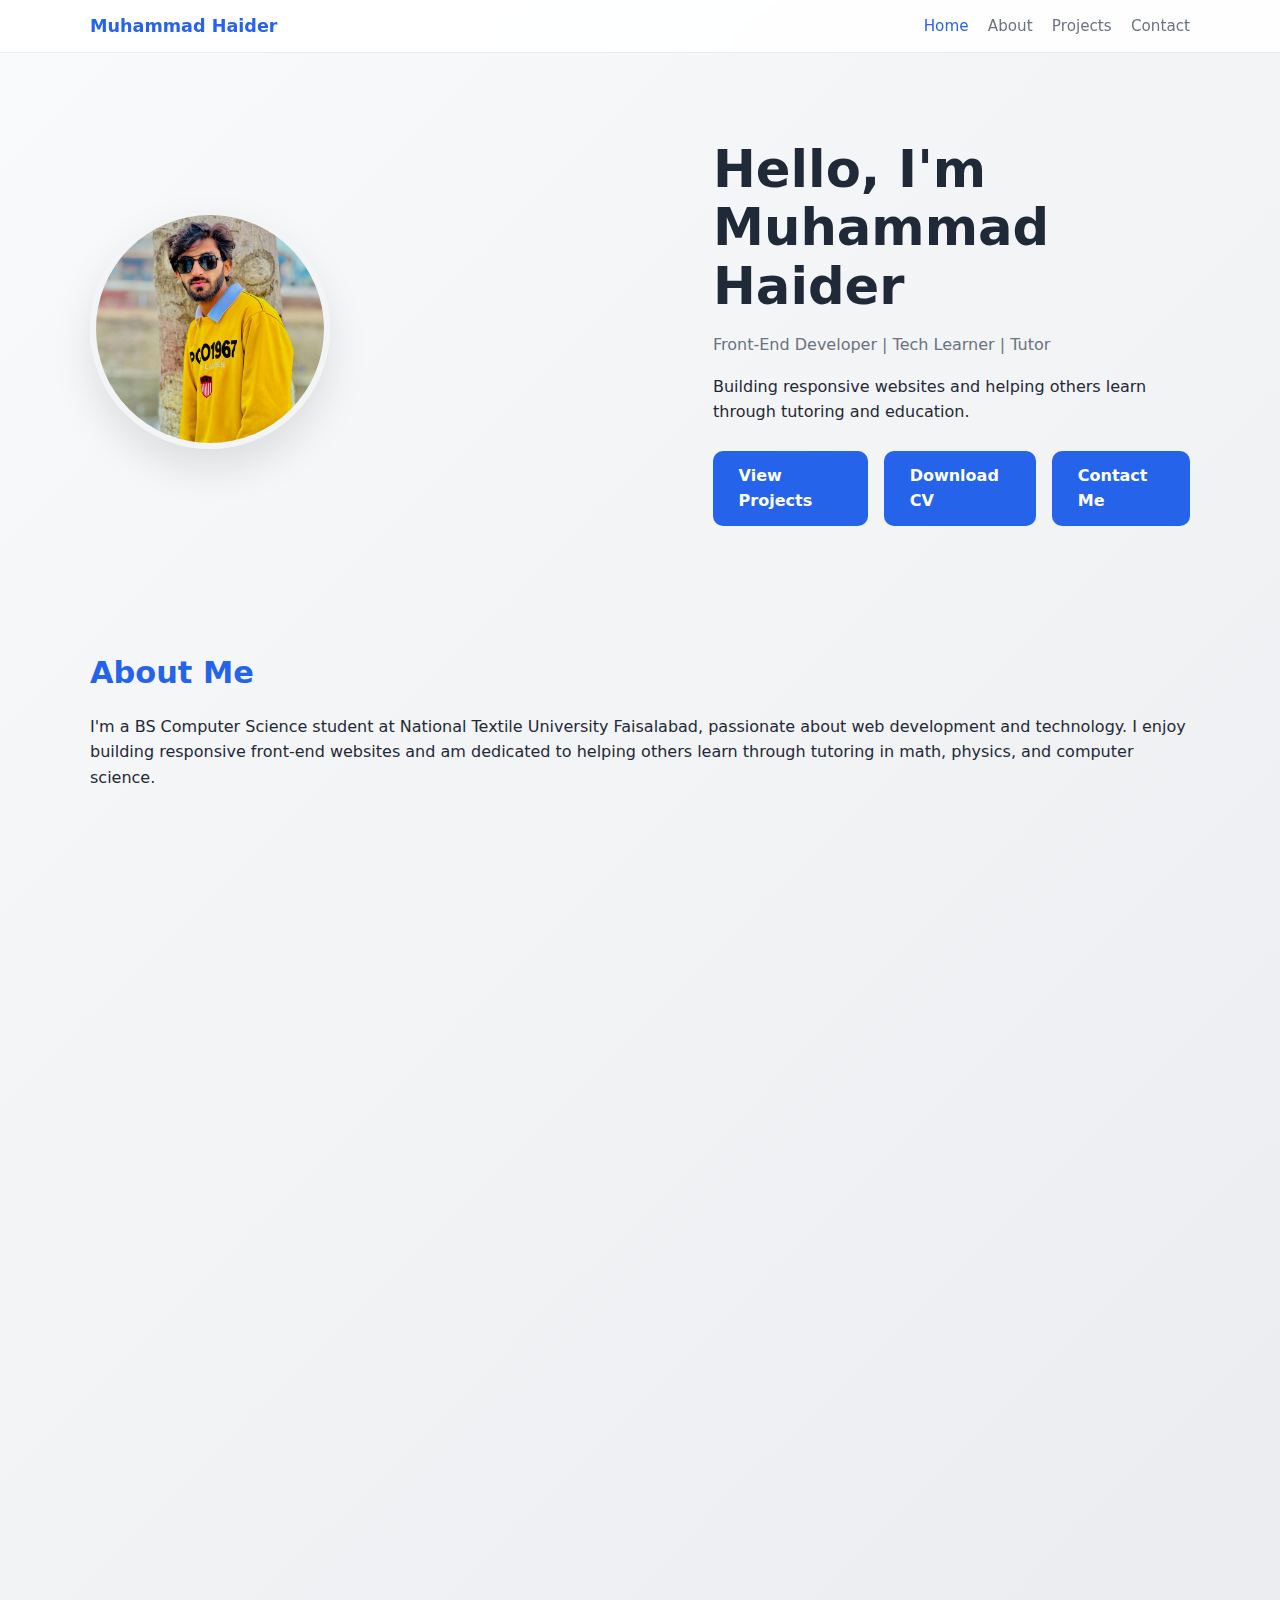
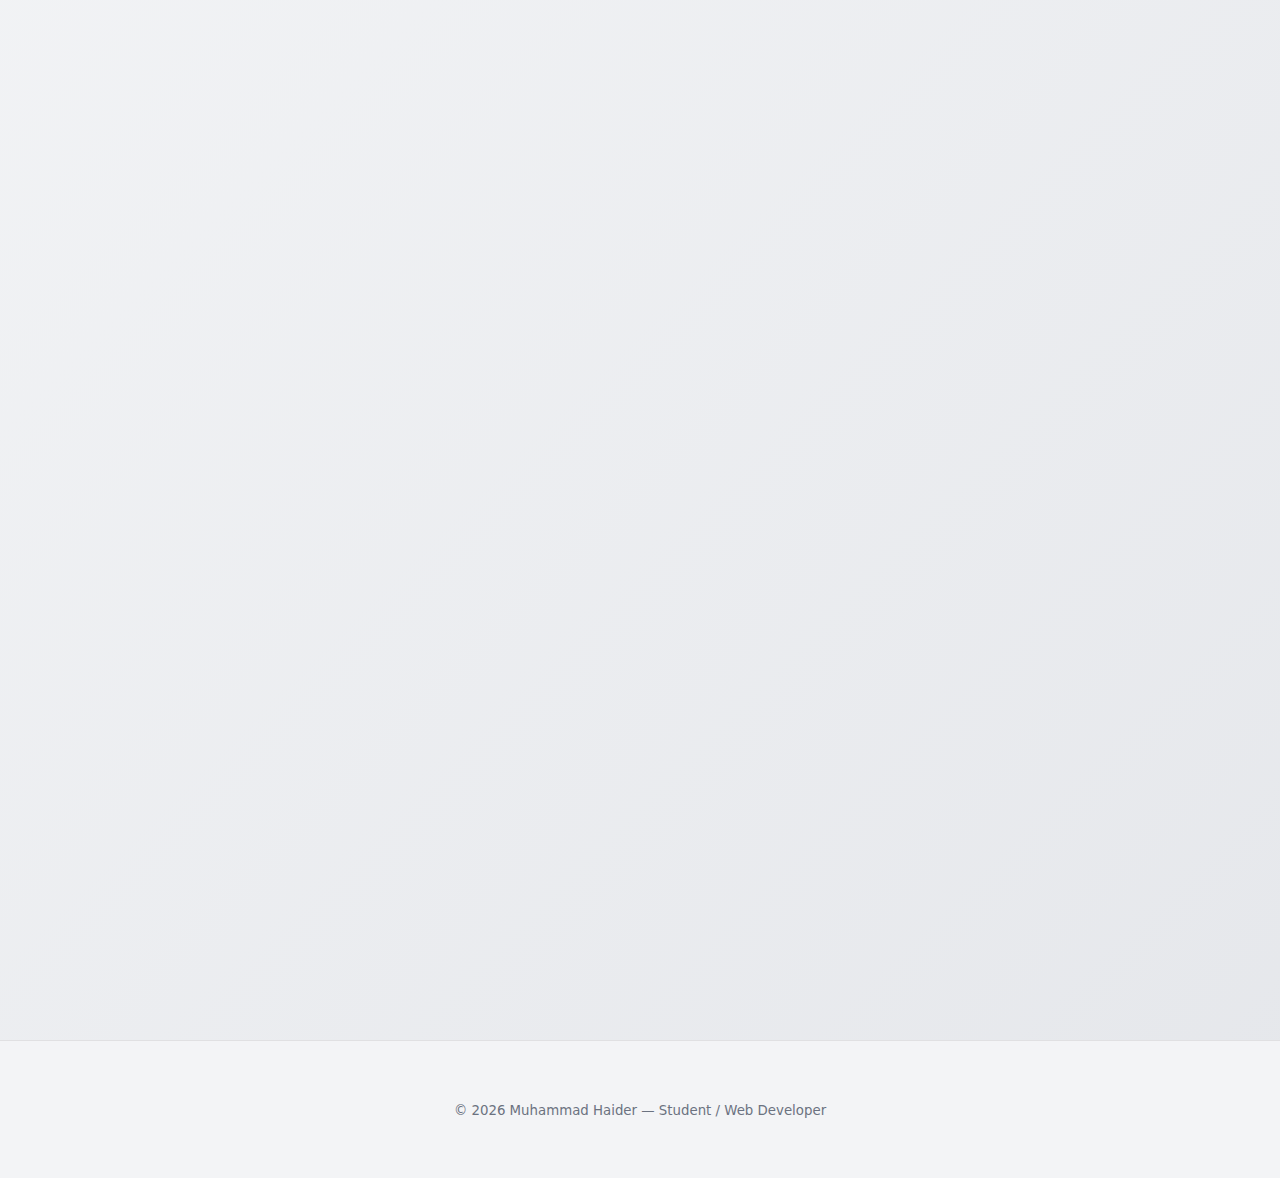
<file: index.html>
<!doctype html>
<html lang="en">
<head>
  <meta charset="utf-8" />
  <meta name="viewport" content="width=device-width,initial-scale=1" />
  <title>Muhammad Haider — Home</title>
  <!-- link to the stylesheet (make sure style.css exists) -->
  <link rel="stylesheet" href="style.css" />
</head>
<body>
  <!-- Header / Navigation -->
  <header class="site-header">
    <div class="container header-inner">
      <a class="logo" href="index.html">Muhammad Haider</a>
      <button id="nav-toggle" aria-label="Toggle navigation">☰</button>
      <nav id="nav">
        <a href="index.html">Home</a>
        <a href="about.html">About</a>
        <a href="projects.html">Projects</a>
        <a href="contact.html">Contact</a>
      </nav>
    </div>
  </header>

  <!-- Hero Section -->
  <main>
    <section id="home" class="hero reveal">
      <div class="container">
        <div class="hero-inner">
          <img src="hadi.jpeg" alt="Muhammad Haider" class="profile-photo" />
          <div class="hero-text">
            <h1>Hello, I'm <span class="accent">Muhammad Haider</span></h1>
            <p class="lead">Front-End Developer | Tech Learner | Tutor</p>
            <p class="small">Building responsive websites and helping others learn through tutoring and education.</p>
            <div class="cta-group">
              <a class="cta" href="projects.html">View Projects</a>
              <a class="cta cta-secondary" href="Haider_Resume.pdf">Download CV</a>
              <a class="cta cta-secondary" href="contact.html">Contact Me</a>
            </div>
          </div>
        </div>
      </div>
  </main>

  <!-- About Section -->
  <section id="about" class="about reveal">
    <div class="container">
      <h2>About Me</h2>
      <p>I'm a BS Computer Science student at National Textile University Faisalabad, passionate about web development and technology. I enjoy building responsive front-end websites and am dedicated to helping others learn through tutoring in math, physics, and computer science.</p>
    </div>
  </section>

  <!-- Education Section -->
  <section id="education" class="education reveal">
    <div class="container">
      <h2>Education</h2>
      <div class="education-item">
        <h3>Bachelor of Science in Computer Science</h3>
        <p class="institution">National Textile University Faisalabad</p>
        <p>Focus on artificial intelligence and web development with coursework in programming, data structures, and web technologies.</p>
      </div>
    </div>
  </section>

  <!-- Skills Section -->
  <section id="skills" class="skills reveal">
    <div class="container">
      <h2>Skills</h2>
      <div class="skills-grid">
        <div class="skill-category">
          <h3>Technical</h3>
          <ul class="skill-list">
            <li>HTML</li>
            <li>CSS</li>
            <li>JavaScript</li>
            <li>GitHub</li>
            <li>Google Sheets</li>
          </ul>
        </div>
        <div class="skill-category">
          <h3>Professional</h3>
          <ul class="skill-list">
            <li>Problem-solving</li>
            <li>Analytical Thinking</li>
            <li>Teaching & Tutoring</li>
            <li>Communication</li>
            <li>Time Management</li>
          </ul>
        </div>
      </div>
    </div>
  </section>

  <!-- Services Section -->
  <section id="services" class="services reveal">
    <div class="container">
      <h2>Services</h2>
      <div class="services-grid">
        <div class="service-card">
          <h3>🌐 Front-End Web Development</h3>
          <p>Build responsive, modern websites using HTML, CSS, and JavaScript tailored to your needs.</p>
        </div>
        <div class="service-card">
          <h3>📂 Portfolio & Academic Websites</h3>
          <p>Create professional portfolio sites and academic project websites that showcase your work.</p>
        </div>
        <div class="service-card">
          <h3>📊 Google Sheets Automation</h3>
          <p>Streamline your data management and workflow with Google Sheets automation and scripts.</p>
        </div>
        <div class="service-card">
          <h3>📚 Online Tutoring</h3>
          <p>Learn math, physics, and computer science from an experienced tutor with a passion for teaching.</p>
        </div>
      </div>
    </div>
  </section>

  <!-- Achievements Section -->
  <section id="achievements" class="achievements reveal">
    <div class="container">
      <h2>Strengths & Achievements</h2>
      <div class="achievements-grid">
        <div class="achievement-item">
          <h3>🎓 Strong Academic Foundation</h3>
          <p>Solid background in computer science, mathematics, and physics with excellent analytical skills.</p>
        </div>
        <div class="achievement-item">
          <h3>💻 Hands-On Project Experience</h3>
          <p>Real-world experience building responsive websites and completing technical projects from start to finish.</p>
        </div>
        <div class="achievement-item">
          <h3>⚡ Fast Learner</h3>
          <p>Quick to grasp new concepts and technologies, with a continuous learning mindset and attention to detail.</p>
        </div>
        <div class="achievement-item">
          <h3>🤝 Dedicated Educator</h3>
          <p>Passionate about teaching and helping others succeed in academics and technical skills.</p>
        </div>
      </div>
    </div>
  </section>

  <!-- Footer -->
  <footer class="site-footer">
    <div class="container">
      <small>© <span id="year"></span> Muhammad Haider — Student / Web Developer</small>
    </div>
  </footer>

  <!-- Shared script (mobile nav, reveal, contact handler). Keep script.js in project folder. -->
  <script src="script.js"></script>
</body>
</html>
</file>
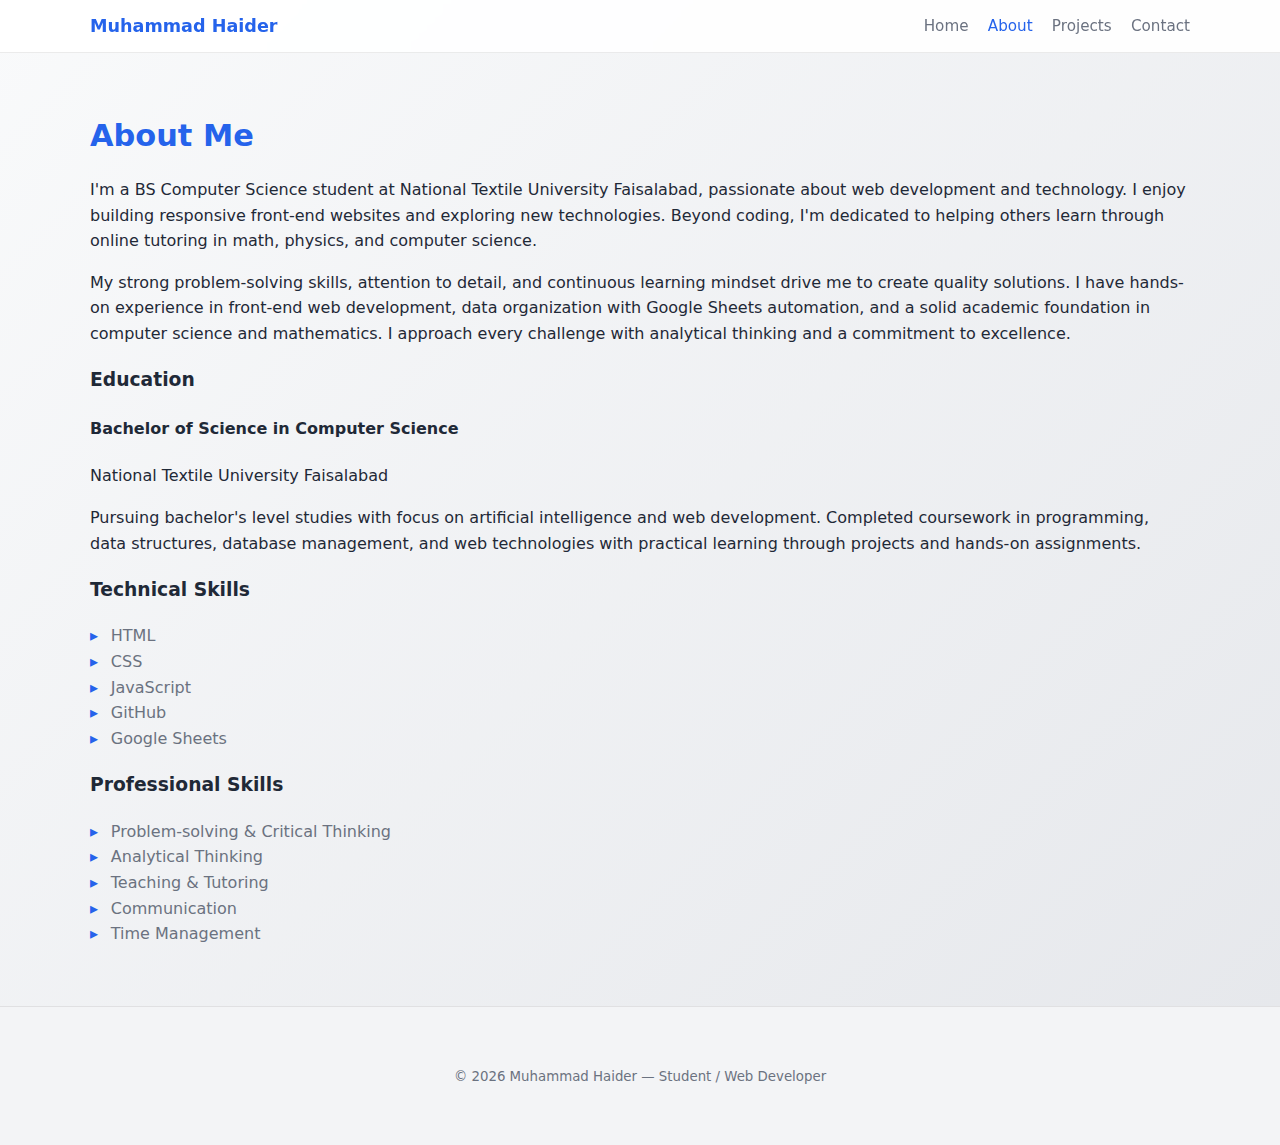
<file: about.html>
<!doctype html>
<html lang="en">
<head>
  <meta charset="utf-8" />
  <meta name="viewport" content="width=device-width,initial-scale=1" />
  <title>About — Muhammad Haider</title>
  <link rel="stylesheet" href="style.css" />
</head>
<body>
  <header class="site-header">
    <div class="container header-inner">
      <a class="logo" href="index.html">Muhammad Haider</a>
      <button id="nav-toggle" aria-label="Toggle navigation">☰</button>
      <nav id="nav">
        <a href="index.html">Home</a>
        <a href="about.html">About</a>
        <a href="projects.html">Projects</a>
        <a href="contact.html">Contact</a>
      </nav>
    </div>
  </header>

  <main>
    <section class="about reveal">
      <div class="container">
        <h2>About Me</h2>
        <p>I'm a BS Computer Science student at National Textile University Faisalabad, passionate about web development and technology. I enjoy building responsive front-end websites and exploring new technologies. Beyond coding, I'm dedicated to helping others learn through online tutoring in math, physics, and computer science.</p>
        
        <p>My strong problem-solving skills, attention to detail, and continuous learning mindset drive me to create quality solutions. I have hands-on experience in front-end web development, data organization with Google Sheets automation, and a solid academic foundation in computer science and mathematics. I approach every challenge with analytical thinking and a commitment to excellence.</p>

        <h3>Education</h3>
        <div class="education-detail">
          <h4>Bachelor of Science in Computer Science</h4>
          <p class="institution">National Textile University Faisalabad</p>
          <p>Pursuing bachelor's level studies with focus on artificial intelligence and web development. Completed coursework in programming, data structures, database management, and web technologies with practical learning through projects and hands-on assignments.</p>
        </div>

        <h3>Technical Skills</h3>
        <ul class="skill-list">
          <li>HTML</li>
          <li>CSS</li>
          <li>JavaScript</li>
          <li>GitHub</li>
          <li>Google Sheets</li>
        </ul>

        <h3>Professional Skills</h3>
        <ul class="skill-list">
          <li>Problem-solving & Critical Thinking</li>
          <li>Analytical Thinking</li>
          <li>Teaching & Tutoring</li>
          <li>Communication</li>
          <li>Time Management</li>
        </ul>
      </div>
    </section>
  </main>

  <footer class="site-footer">
    <div class="container">
      <small>© <span id="year"></span> Muhammad Haider — Student / Web Developer</small>
    </div>
  </footer>

  <script src="script.js"></script>
</body>
</html>
</file>
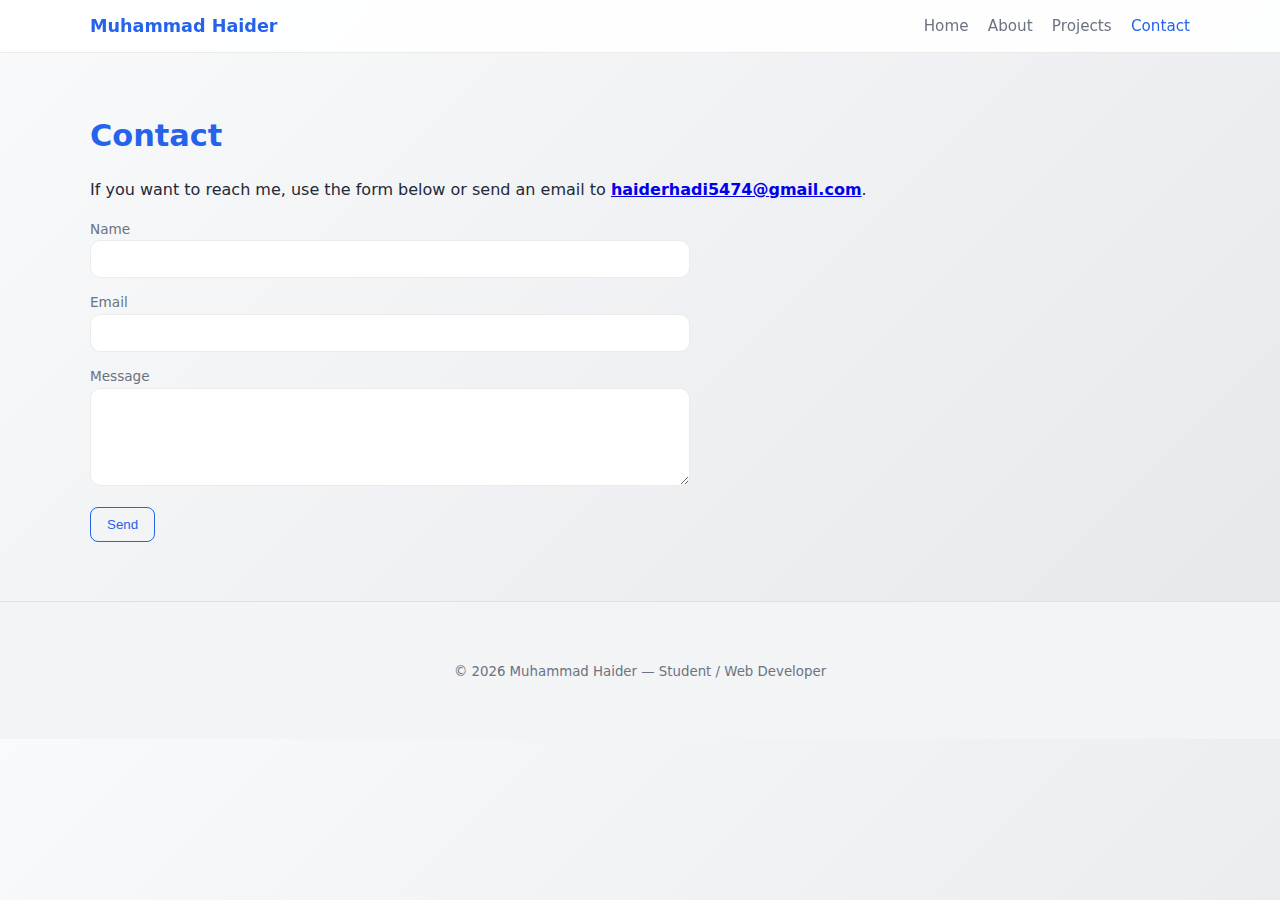
<file: contact.html>
<!doctype html>
<html lang="en">
<head>
  <meta charset="utf-8" />
  <meta name="viewport" content="width=device-width,initial-scale=1" />
  <title>Contact — Muhammad Haider</title>
  <link rel="stylesheet" href="style.css" />
</head>
<body>
  <header class="site-header">
    <div class="container header-inner">
      <a class="logo" href="index.html">Muhammad Haider</a>
      <button id="nav-toggle" aria-label="Toggle navigation">☰</button>
      <nav id="nav">
        <a href="index.html">Home</a>
        <a href="about.html">About</a>
        <a href="projects.html">Projects</a>
        <a href="contact.html">Contact</a>
      </nav>
    </div>
  </header>

  <main>
    <section class="contact reveal">
      <div class="container">
        <h2>Contact</h2>
        <p>If you want to reach me, use the form below or send an email to <a href="mailto:haiderhadi5474@gmail.com" class="email-link"><strong>haiderhadi5474@gmail.com</strong></a>.</p>

        <form id="contact-form" class="contact-form" novalidate>
          <label>
            Name
            <input type="text" name="name" id="name" required />
          </label>

          <label>
            Email
            <input type="email" name="email" id="email" required />
          </label>

          <label>
            Message
            <textarea name="message" id="message" rows="5" required></textarea>
          </label>

          <div class="form-actions">
            <button type="submit" class="btn">Send</button>
            <span id="form-msg" class="form-msg" aria-live="polite"></span>
          </div>
        </form>
      </div>
    </section>
  </main>

  <footer class="site-footer">
    <div class="container">
      <small>© <span id="year"></span> Muhammad Haider — Student / Web Developer</small>
    </div>
  </footer>

  <script src="script.js"></script>
</body>
</html>
</file>
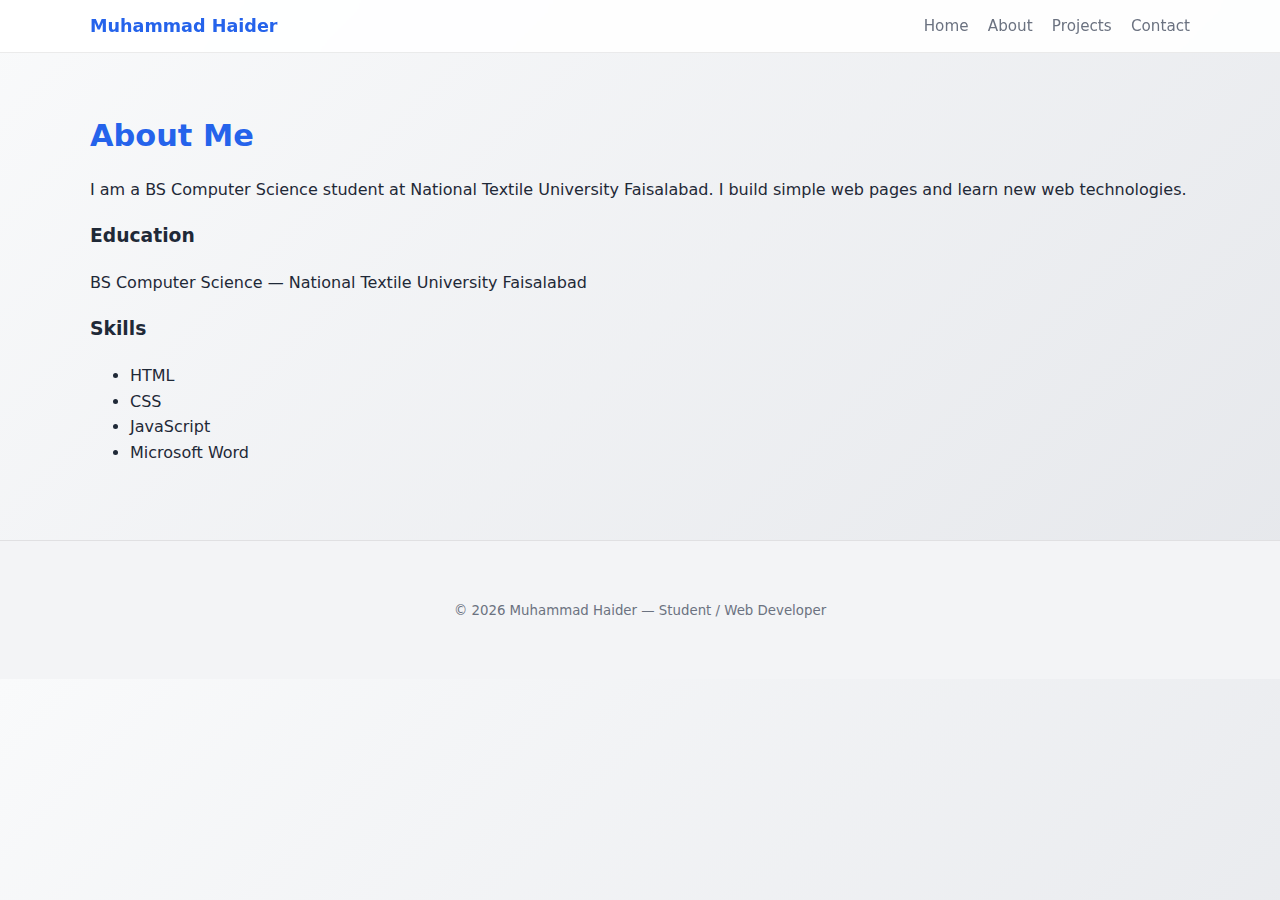
<file: Porfolio.html>
<!doctype html>
<html lang="en">
<head>
  <meta charset="utf-8" />
  <meta name="viewport" content="width=device-width,initial-scale=1" />
  <title>About — Muhammad Haider</title>
  <link rel="stylesheet" href="style.css" />
</head>
<body>
  <header class="site-header">
    <div class="container header-inner">
      <a class="logo" href="index.html">Muhammad Haider</a>
      <button id="nav-toggle" aria-label="Toggle navigation">☰</button>
      <nav id="nav">
        <a href="index.html">Home</a>
        <a href="about.html">About</a>
        <a href="projects.html">Projects</a>
        <a href="contact.html">Contact</a>
      </nav>
    </div>
  </header>

  <main>
    <section class="about reveal">
      <div class="container">
        <h2>About Me</h2>
        <p>I am a BS Computer Science student at National Textile University Faisalabad. I build simple web pages and learn new web technologies.</p>

        <h3>Education</h3>
        <p>BS Computer Science — National Textile University Faisalabad</p>

        <h3>Skills</h3>
        <ul>
          <li>HTML</li>
          <li>CSS</li>
          <li>JavaScript</li>
          <li>Microsoft Word</li>
        </ul>
      </div>
    </section>
  </main>

  <footer class="site-footer">
    <div class="container">
      <small>© <span id="year"></span> Muhammad Haider — Student / Web Developer</small>
    </div>
  </footer>

  <script src="script.js"></script>
</body>
</html>
</file>
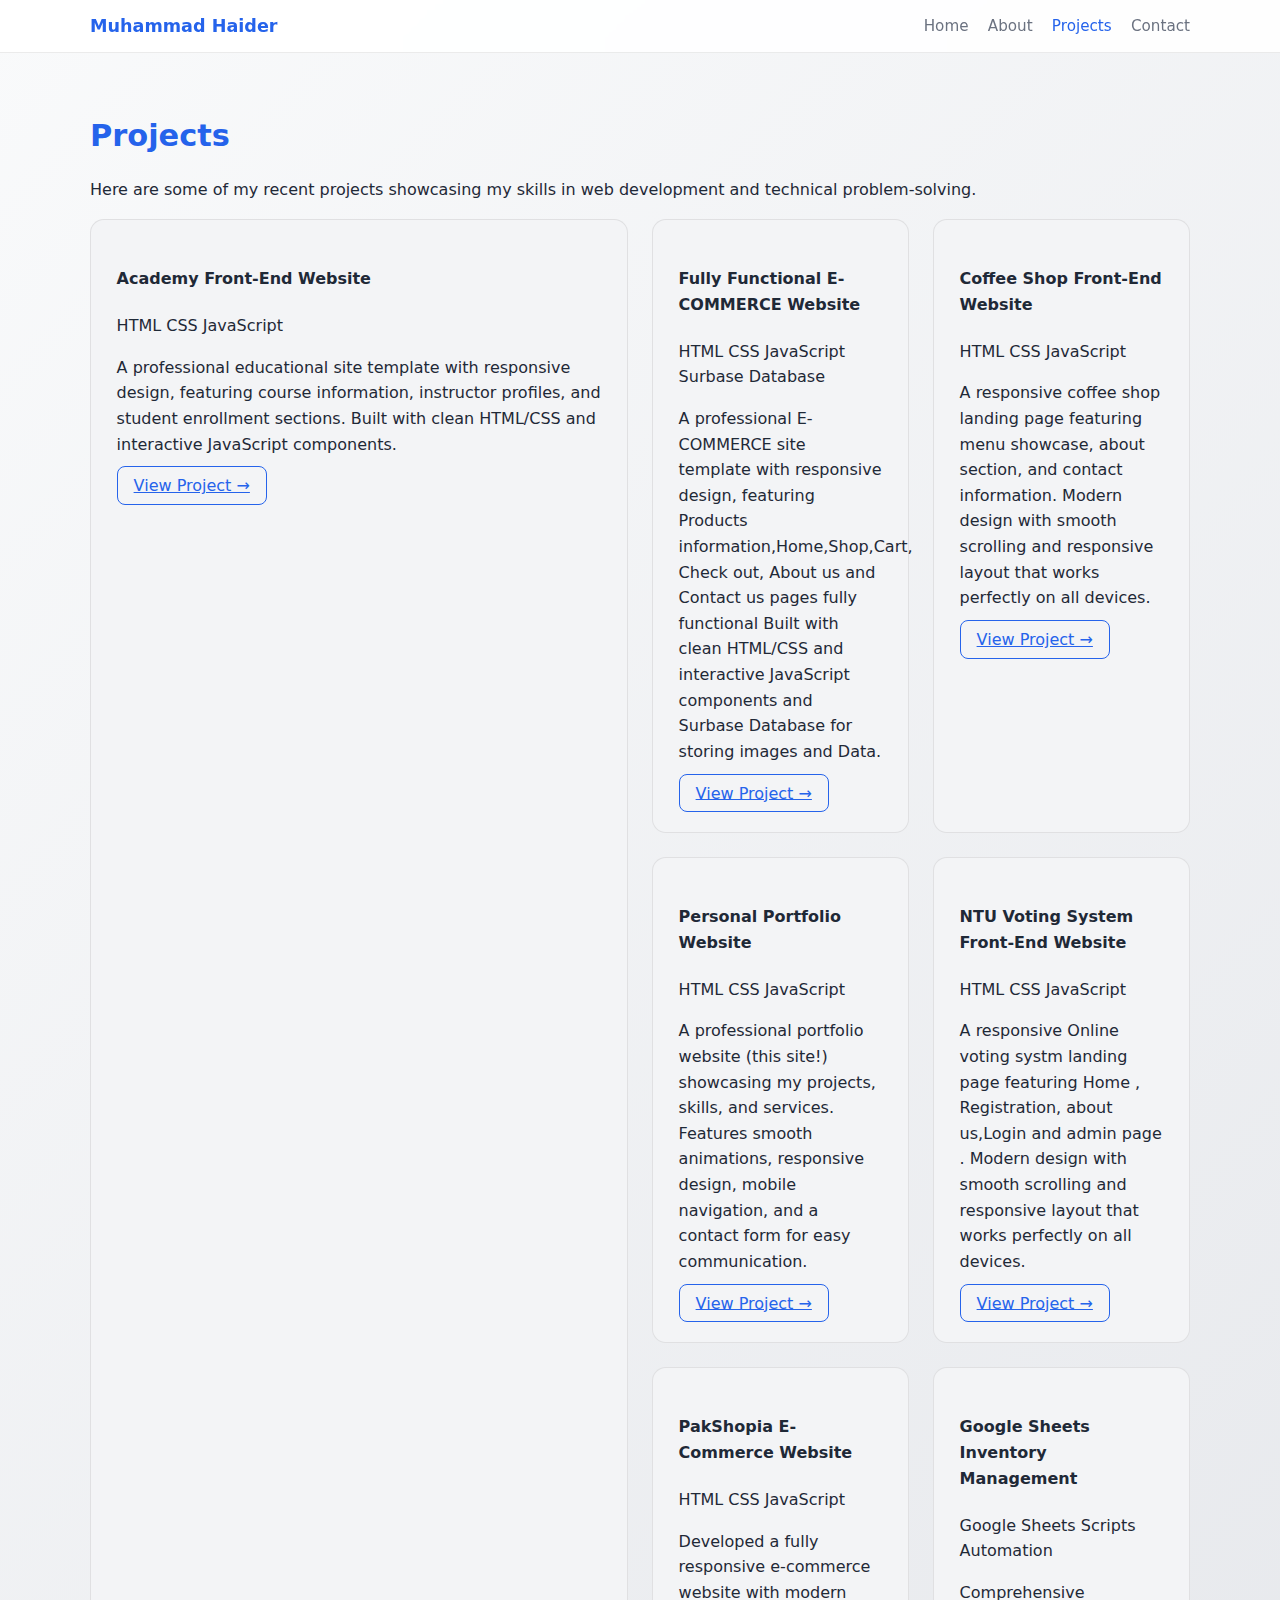
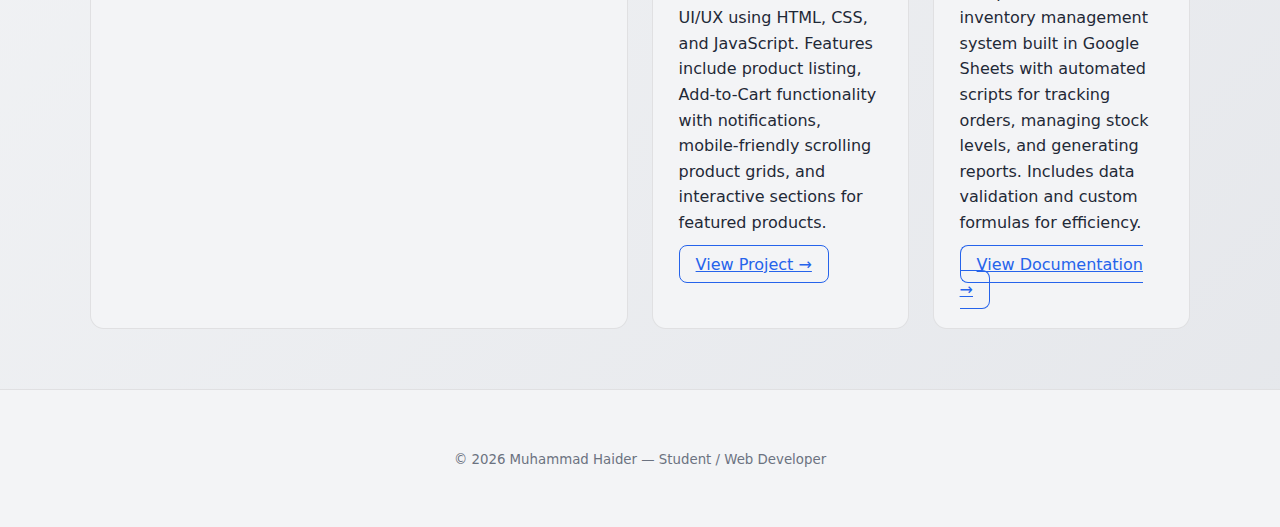
<file: projects.html>
<!doctype html>
<html lang="en">
<head>
  <meta charset="utf-8" />
  <meta name="viewport" content="width=device-width,initial-scale=1" />
  <title>Projects — Muhammad Haider</title>
  <link rel="stylesheet" href="style.css" />
</head>
<body>
  <header class="site-header">
    <div class="container header-inner">
      <a class="logo" href="index.html">Muhammad Haider</a>
      <button id="nav-toggle" aria-label="Toggle navigation">☰</button>
      <nav id="nav">
        <a href="index.html">Home</a>
        <a href="about.html">About</a>
        <a href="projects.html">Projects</a>
        <a href="contact.html">Contact</a>
      </nav>
    </div>
  </header>

  <main>
    <section class="projects reveal">
      <div class="container">
        <h2>Projects</h2>
        <p class="section-intro">Here are some of my recent projects showcasing my skills in web development and technical problem-solving.</p>

        <div class="cards">
          <!-- Academy Front-End Website -->
          <article class="card">
            <div class="card-header">
              <h4>Academy Front-End Website</h4>
              <span class="tech-badge">HTML</span>
              <span class="tech-badge">CSS</span>
              <span class="tech-badge">JavaScript</span>
            </div>
            <p>A professional educational site template with responsive design, featuring course information, instructor profiles, and student enrollment sections. Built with clean HTML/CSS and interactive JavaScript components.</p>
            <a class="btn" href="https://haider-hadi.github.io/academy_website/" target="_blank" rel="noreferrer">View Project →</a>
          </article>
<div class="cards">
          <!-- Fully Functional E-COMMERCE Garments Website-->
          <article class="card">
            <div class="card-header">
              <h4>Fully Functional E-COMMERCE Website</h4>
              <span class="tech-badge">HTML</span>
              <span class="tech-badge">CSS</span>
              <span class="tech-badge">JavaScript</span>
<span class="tech-badge">Surbase Database</span>
            </div>
            <p>A professional E-COMMERCE site template with responsive design, featuring Products information,Home,Shop,Cart, Check out, About us and Contact us pages fully functional Built with clean HTML/CSS and interactive JavaScript components and Surbase Database for storing images and Data.</p>
            <a class="btn" href="https://haider-hadi.github.io/noorcenter/" target="_blank" rel="noreferrer">View Project →</a>
          </article>

          <!-- Coffee Shop Front-End Website -->
          <article class="card">
            <div class="card-header">
              <h4>Coffee Shop Front-End Website</h4>
              <span class="tech-badge">HTML</span>
              <span class="tech-badge">CSS</span>
              <span class="tech-badge">JavaScript</span>
            </div>
            <p>A responsive coffee shop landing page featuring menu showcase, about section, and contact information. Modern design with smooth scrolling and responsive layout that works perfectly on all devices.</p>
            <a class="btn" href="https://haider-hadi.github.io/coffeeshop_project" target="_blank" rel="noreferrer">View Project →</a>
          </article>

          <!-- Personal Portfolio Website -->
          <article class="card">
            <div class="card-header">
              <h4>Personal Portfolio Website</h4>
              <span class="tech-badge">HTML</span>
              <span class="tech-badge">CSS</span>
              <span class="tech-badge">JavaScript</span>
            </div>
            <p>A professional portfolio website (this site!) showcasing my projects, skills, and services. Features smooth animations, responsive design, mobile navigation, and a contact form for easy communication.</p>
            <a class="btn" href="index.html">View Project →</a>
          </article>
          
             <article class="card">
            <div class="card-header">
              <h4>NTU Voting System Front-End Website</h4>
              <span class="tech-badge">HTML</span>
              <span class="tech-badge">CSS</span>
              <span class="tech-badge">JavaScript</span>
            </div>
            <p>A responsive Online voting systm landing page featuring Home ,  Registration, about us,Login  and admin page . Modern design with smooth scrolling and responsive layout that works perfectly on all devices.</p>
            <a class="btn" href="https://haider-hadi.github.io/ntu_voting" target="_blank" rel="noreferrer">View Project →</a>
          </article>
      <article class="card">
            <div class="card-header">
              <h4>PakShopia E-Commerce Website</h4>
              <span class="tech-badge">HTML</span>
              <span class="tech-badge">CSS</span>
              <span class="tech-badge">JavaScript</span>
            </div>
            <p>Developed a fully responsive e-commerce website with modern UI/UX using HTML, CSS, and JavaScript. Features include product listing, Add-to-Cart functionality with notifications, mobile-friendly scrolling product grids, and interactive sections for featured products.</p>
            <a class="btn" href="https://haider-hadi.github.io/E-commerce_website" target="_blank" rel="noreferrer">View Project →</a>
          </article>

          <!-- Google Sheets Order Management -->
          <article class="card">
            <div class="card-header">
              <h4>Google Sheets Inventory Management</h4>
              <span class="tech-badge">Google Sheets</span>
              <span class="tech-badge">Scripts</span>
              <span class="tech-badge">Automation</span>
            </div>
            <p>Comprehensive inventory management system built in Google Sheets with automated scripts for tracking orders, managing stock levels, and generating reports. Includes data validation and custom formulas for efficiency.</p>
            <a class="btn" href="Inventory_Data.pdf" target="_blank" rel="noreferrer">View Documentation →</a>
          </article>
        </div>
      </div>
    </section>
  </main>

  <footer class="site-footer">
    <div class="container">
      <small>© <span id="year"></span> Muhammad Haider — Student / Web Developer</small>
    </div>
  </footer>

  <script src="script.js"></script>
</body>

</html>
</file>
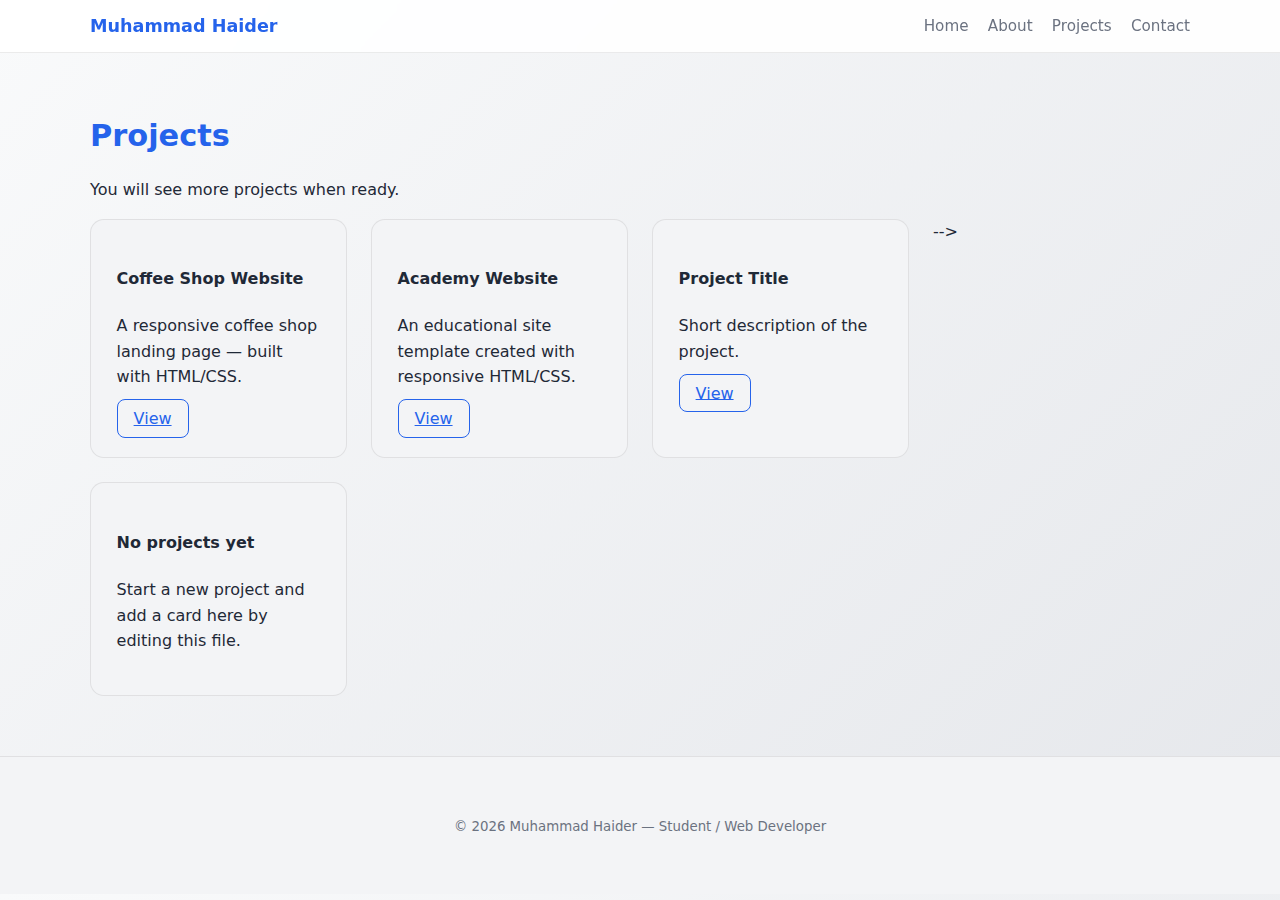
<file: Untitled-2.html>
<!doctype html>
<html lang="en">
<head>
  <meta charset="utf-8" />
  <meta name="viewport" content="width=device-width,initial-scale=1" />
  <title>Projects — Muhammad Haider</title>
  <link rel="stylesheet" href="style.css" />
</head>
<body>
  <header class="site-header">
    <div class="container header-inner">
      <a class="logo" href="index.html">Muhammad Haider</a>
      <button id="nav-toggle" aria-label="Toggle navigation">☰</button>
      <nav id="nav">
        <a href="index.html">Home</a>
        <a href="about.html">About</a>
        <a href="projects.html">Projects</a>
        <a href="contact.html">Contact</a>
      </nav>
    </div>
  </header>

  <main>
    <section class="projects reveal">
      <div class="container">
        <h2>Projects</h2>
        <p class="muted">You will see more projects when ready.</p>

        <div class="cards">
          <article class="card">
            <h4>Coffee Shop Website</h4>
            <p>A responsive coffee shop landing page — built with HTML/CSS.</p>
            <a class="btn" href="https://haider-hadi.github.io/coffeeshop_project" target="_blank" rel="noreferrer">View</a>
          </article>

          <article class="card">
            <h4>Academy Website</h4>
            <p>An educational site template created with responsive HTML/CSS.</p>
            <a class="btn" href="https://haider-hadi.github.io/academy_website/" target="_blank" rel="noreferrer">View</a>
          </article>

          
          <article class="card">
            <h4>Project Title</h4>
            <p>Short description of the project.</p>
            <a class="btn" href="#" target="_blank">View</a>
          </article>
          -->
          <article class="card placeholder">
            <h4>No projects yet</h4>
            <p>Start a new project and add a card here by editing this file.</p>
          </article>
        </div>
      </div>
    </section>
  </main>

  <footer class="site-footer">
    <div class="container">
      <small>© <span id="year"></span> Muhammad Haider — Student / Web Developer</small>
    </div>
  </footer>

  <script src="script.js"></script>
</body>

</html>
</file>
<file: style.css>
/* ================================
   GLOBAL THEME (Modern Freelancer - Light)
================================ */

:root{
  --bg:#f9fafb;
  --bg-soft:#ffffff;
  --surface:#f3f4f6;
  --text:#1f2937;
  --muted:#6b7280;
  --accent:#2563eb;       /* Professional blue */
  --accent-dark:#1e40af;
  --border:rgba(0,0,0,0.08);
  --radius:14px;
  --max-width:1100px;
  font-family: Inter, system-ui, -apple-system, "Segoe UI", Roboto, Arial, sans-serif;
}

*{box-sizing:border-box}

html{scroll-behavior:smooth}

body{
  margin:0;
  background:linear-gradient(135deg, #f9fafb 0%, #e5e7eb 100%);
  color:var(--text);
  line-height:1.6;
}

/* ================================
   CONTAINER & SECTIONS
================================ */

.container{
  width:calc(100% - 2rem);
  max-width:var(--max-width);
  margin:0 auto;
  padding:1.5rem 0;
}

section{
  padding:2.2rem 0;
}

h2{
  font-size:1.9rem;
  margin:0 0 1rem;
  color:var(--accent);
}

/* ================================
   HEADER & NAV
================================ */

.site-header{
  position:sticky;
  top:0;
  z-index:50;
  background:rgba(255,255,255,0.9);
  backdrop-filter: blur(8px);
  border-bottom:1px solid var(--border);
}

.header-inner{
  display:flex;
  align-items:center;
  justify-content:space-between;
  padding:0.75rem 0;
}

.logo{
  font-weight:800;
  font-size:1.1rem;
  text-decoration:none;
  color:var(--accent);
}

#nav{
  display:flex;
  gap:1.2rem;
}

#nav a{
  text-decoration:none;
  color:var(--muted);
  font-size:0.95rem;
}

#nav a:hover,
#nav a.active{
  color:var(--accent);
}

#nav-toggle{
  display:none;
  background:none;
  border:0;
  color:var(--text);
  font-size:1.4rem;
}

/* ================================
   HERO SECTION
================================ */

.hero{
  padding:3.5rem 0 2.5rem;
}

.hero-inner{
  display:grid;
  grid-template-columns:1.1fr 0.9fr;
  gap:2.5rem;
  align-items:center;
}

.hero-text .intro{
  color:var(--accent);
  text-transform:uppercase;
  font-size:0.8rem;
  letter-spacing:1px;
}

.hero-text h1{
  font-size:3.2rem;
  line-height:1.15;
  margin:0.4rem 0;
  color:var(--text);
}

.lead{
  color:var(--muted);
  max-width:520px;
}

/* Profile Image */
.profile-photo{
  width:240px;
  height:240px;
  border-radius:50%;
  object-fit:cover;
  border:6px solid var(--surface);
  box-shadow:0 20px 40px rgba(0,0,0,0.1);
}

/* ================================
   BUTTONS
================================ */

.cta-group{
  display:flex;
  gap:1rem;
  margin-top:1.6rem;
}

.cta{
  background:var(--accent);
  color:#ffffff;
  padding:0.75rem 1.6rem;
  border-radius:10px;
  text-decoration:none;
  font-weight:700;
  transition:all 0.3s ease;
}

.cta:hover{
  background:var(--accent-dark);
  transform:translateY(-2px);
}

.cta-outline{
  background:transparent;
  border:1.8px solid var(--accent);
  color:var(--accent);
}

.cta-outline:hover{
  background:var(--accent);
  color:#ffffff;
}

/* ================================
   CARDS (About, Skills, Projects)
================================ */

.cards,
.skills-grid,
.services-grid,
.achievements-grid{
  display:grid;
  grid-template-columns:repeat(auto-fit,minmax(240px,1fr));
  gap:1.5rem;
}

.card,
.education-item,
.service-card,
.achievement-item{
  background:var(--surface);
  border:1px solid var(--border);
  border-radius:var(--radius);
  padding:1.6rem;
  transition:all 0.3s ease;
}

.card:hover,
.service-card:hover,
.achievement-item:hover{
  transform:translateY(-6px);
  box-shadow:0 15px 30px rgba(0,0,0,0.1);
}

/* ================================
   SKILLS
================================ */

.skill-category h3{
  color:var(--accent);
  margin-bottom:0.8rem;
}

.skill-list{
  list-style:none;
  padding:0;
  margin:0;
}

.skill-list li{
  padding-left:1.3rem;
  position:relative;
  color:var(--muted);
}

.skill-list li::before{
  content:"▸";
  position:absolute;
  left:0;
  color:var(--accent);
}

/* ================================
   CONTACT FORM
================================ */

.contact-form{
  max-width:600px;
  display:grid;
  gap:0.9rem;
}

.contact-form label{
  font-size:0.85rem;
  color:var(--muted);
}

.contact-form input,
.contact-form textarea{
  width:100%;
  padding:0.65rem;
  border-radius:10px;
  border:1px solid var(--border);
  background:var(--bg-soft);
  color:var(--text);
}

.btn{
  background:transparent;
  border:1.5px solid var(--accent);
  color:var(--accent);
  padding:0.55rem 1rem;
  border-radius:8px;
  cursor:pointer;
}

.btn:hover{
  background:var(--accent);
  color:#ffffff;
}

/* ================================
   FOOTER
================================ */

.site-footer{
  background:var(--surface);
  border-top:1px solid var(--border);
  padding:2rem 0;
  text-align:center;
}

.footer-social{
  margin-bottom:1rem;
}

.footer-social a{
  display:inline-flex;
  align-items:center;
  justify-content:center;
  width:42px;
  height:42px;
  margin:0 8px;
  border-radius:50%;
  border:1px solid var(--border);
  color:var(--text);
  transition:all 0.3s ease;
}

.footer-social a:hover{
  background:var(--accent);
  color:#ffffff;
  transform:translateY(-3px);
}

.site-footer small{
  color:var(--muted);
}

/* ================================
   REVEAL ANIMATION
================================ */

.reveal{
  opacity:0;
  transform:translateY(16px);
  transition:all 600ms ease;
}

.reveal.visible{
  opacity:1;
  transform:none;
}

/* ================================
   RESPONSIVE
================================ */

@media (max-width:820px){
  .hero-inner{
    grid-template-columns:1fr;
    text-align:center;
  }

  .profile-photo{
    margin:0 auto;
  }

  #nav{
    position:fixed;
    top:64px;
    right:12px;
    background:var(--surface);
    flex-direction:column;
    padding:1rem;
    border-radius:12px;
    display:none;
  }

  #nav.open{display:flex}

  #nav-toggle{display:block}
}
</file>
